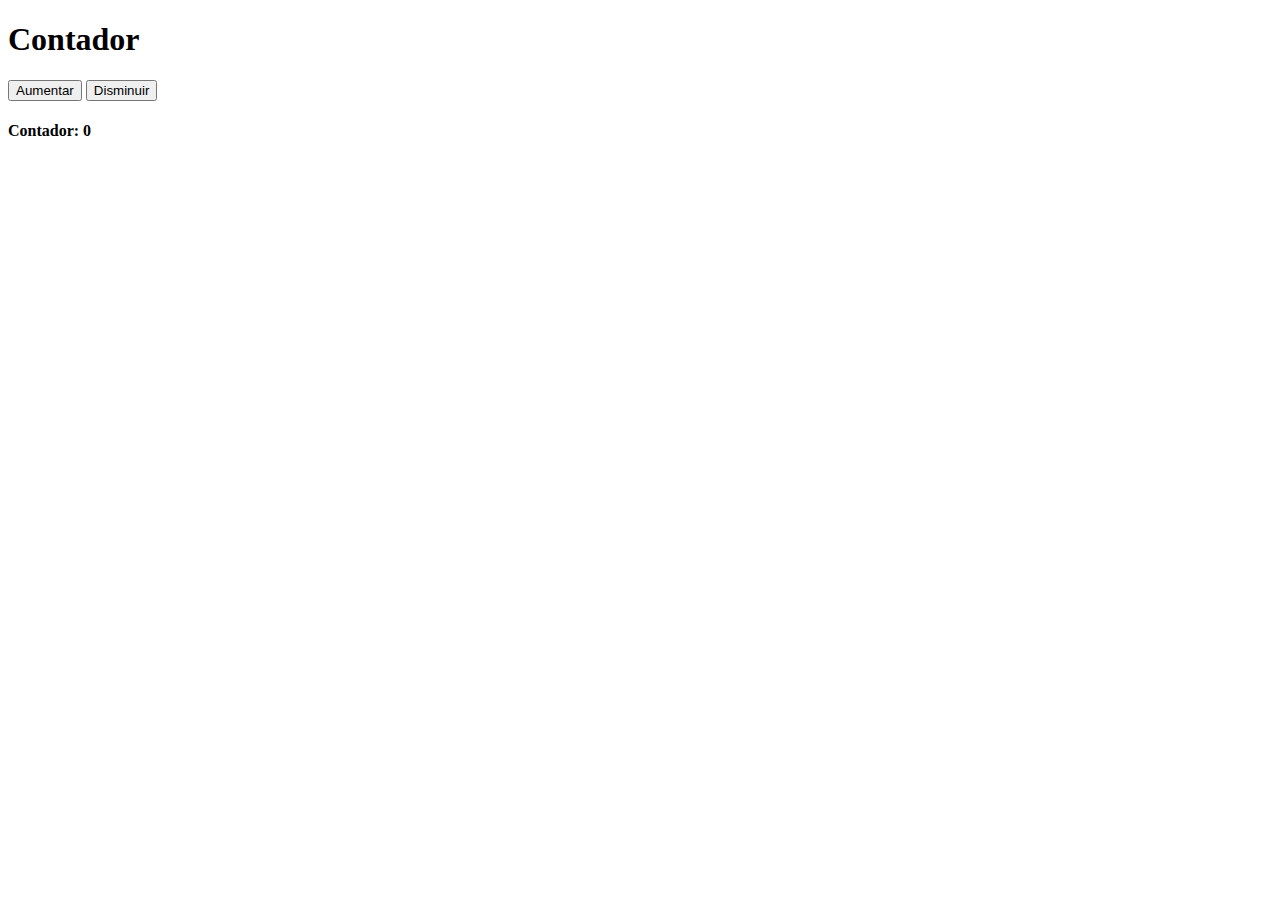
<file: Dom/index.html>
<!DOCTYPE html>
<html lang="en">
<head>
    <meta charset="UTF-8" />
    <meta name="viewport" content="width=device-width, initial-scale=1.0" />
    <title>Add Event Listener</title>
    <link rel="stylesheet" href="style.css" />
    <link
      rel="stylesheet"
      href="https://cdn.jsdelivr.net/npm/bootstrap@5.3.0/dist/css/bootstrap.min.css"
      integrity="sha384-KyZXEAg3QhqLMpG8r+Knujsl5+5hb7x6Df4Lm4f6A/jJRLIVM35jPRV0Y5vgj4bd"
      crossorigin="anonymous"
    />
</head>
<body>
    <div class="container py-5 bg-dark text-center">
      <h1 class="text-white">Contador</h1>
      <button class="btn btn-info">Aumentar</button>
      <button class="btn btn-danger text-white">Disminuir</button> <!-- Añadimos la clase btn-danger -->
      <h4 class="my-5 text-white">Contador: <span id="Span">0</span></h4> <!-- Cambiado el ID a "Span" en mayúsculas -->
    </div>

    <script src="app.js"></script>
</body>
</html>
</file>
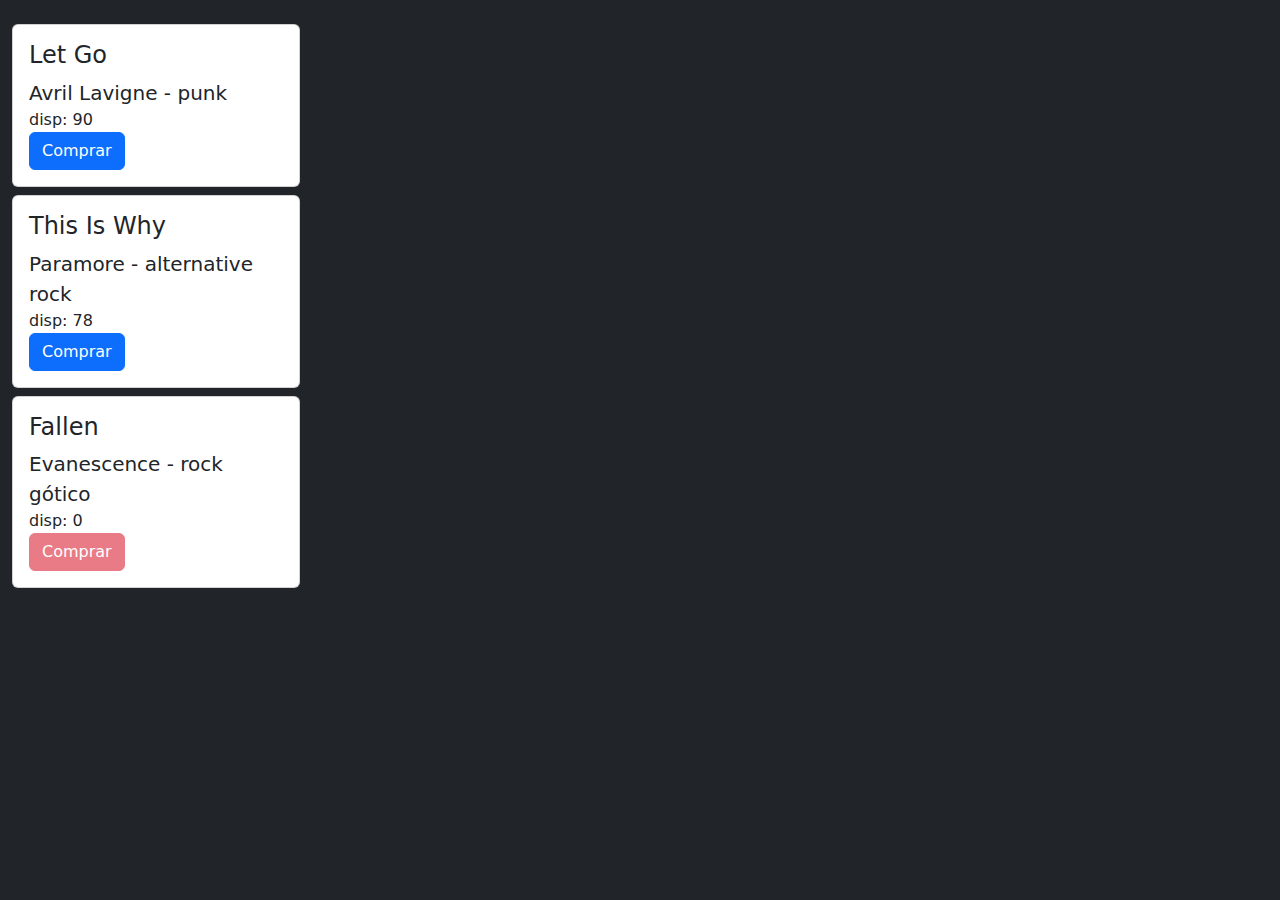
<file: Fundamentos_javas/index.html>
<!DOCTYPE html>
<html lang="en">
<head>
    <meta charset="UTF-8">
    <meta name="viewport" content="width=device-width, initial-scale=1.0">
    <title>Fundamentos de javascript</title>
    <link href="https://cdn.jsdelivr.net/npm/bootstrap@5.3.0-alpha1/dist/css/bootstrap.min.css" rel="stylesheet">
    <script src="https://cdn.jsdelivr.net/npm/@popperjs/core@2.11.6/dist/umd/popper.min.js"></script>
    <script src="https://cdn.jsdelivr.net/npm/bootstrap@5.3.0-alpha1/dist/js/bootstrap.min.js"></script>
</head>
<body class="bg-dark container-fluid mt-4" >
    
    <div id="card-principal" >

       

    </div>
</body>
<script src="app.js"></script>
</html>
</file>
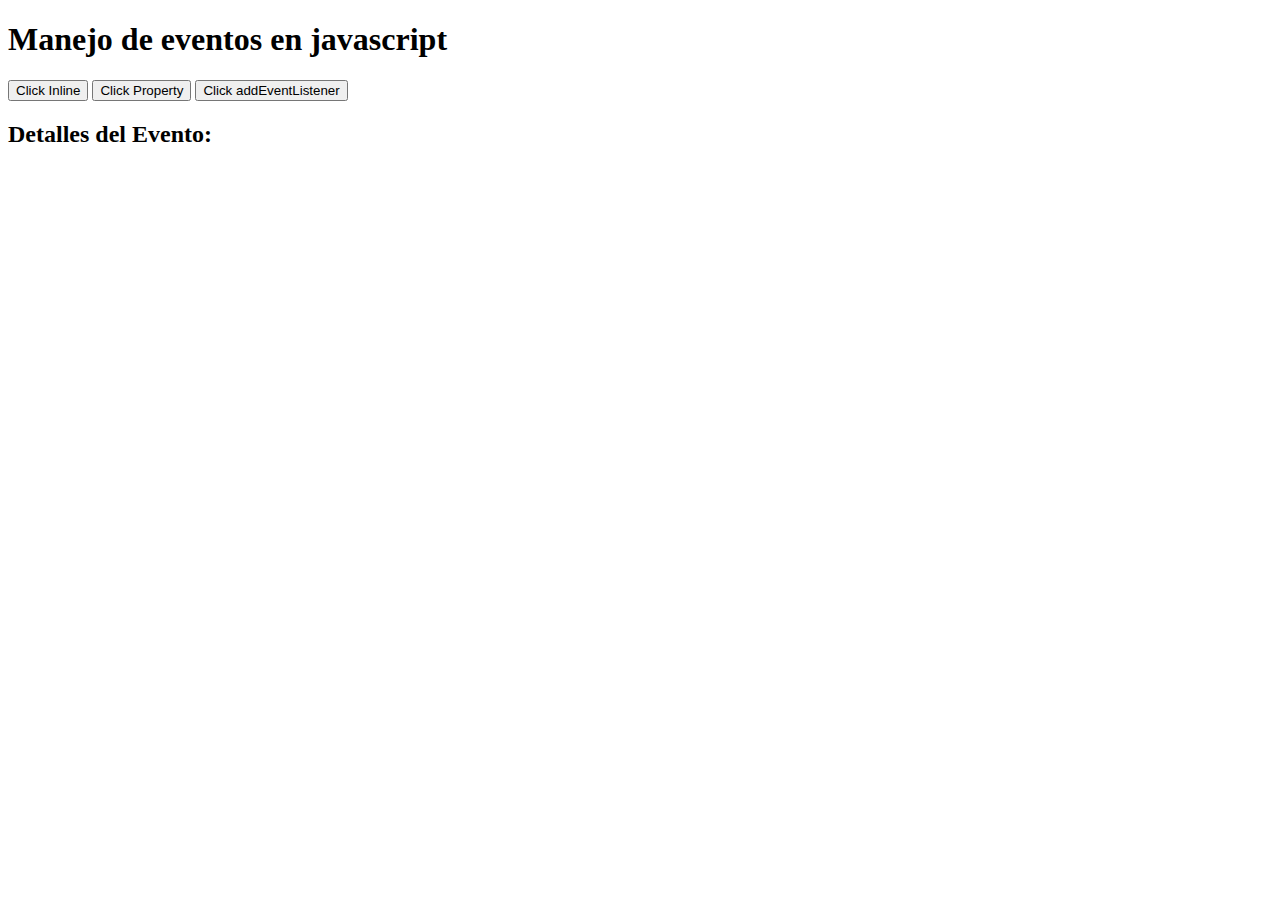
<file: Practica 12/index.html>
<!DOCTYPE html>
<html lang="en">
<head>
    <meta charset="UTF-8">
    <meta name="viewport" content="width=device-width, initial-scale=1.0">
    <title>Ejemplo de eventos en javascript</title>
</head>
<body>
    <h1>Manejo de eventos en javascript</h1>
    <!--Event Handler Inline-->
    <button onclick="inlinehandler()">Click Inline</button>

    <!--Event Handler como propiedad del evento-->
    <button id="propertyHandlerButton">Click Property</button>
    <!--Event Listener con addventListener-->
    <button id="eventListenerButton">Click addEventListener</button>

    <div id="eventDetails">
        <h2>Detalles del Evento:</h2>
        <pre id="eventInfo"></pre>

    </div>

    <script src="scripts.js"></script>
</body>
</html>
</file>
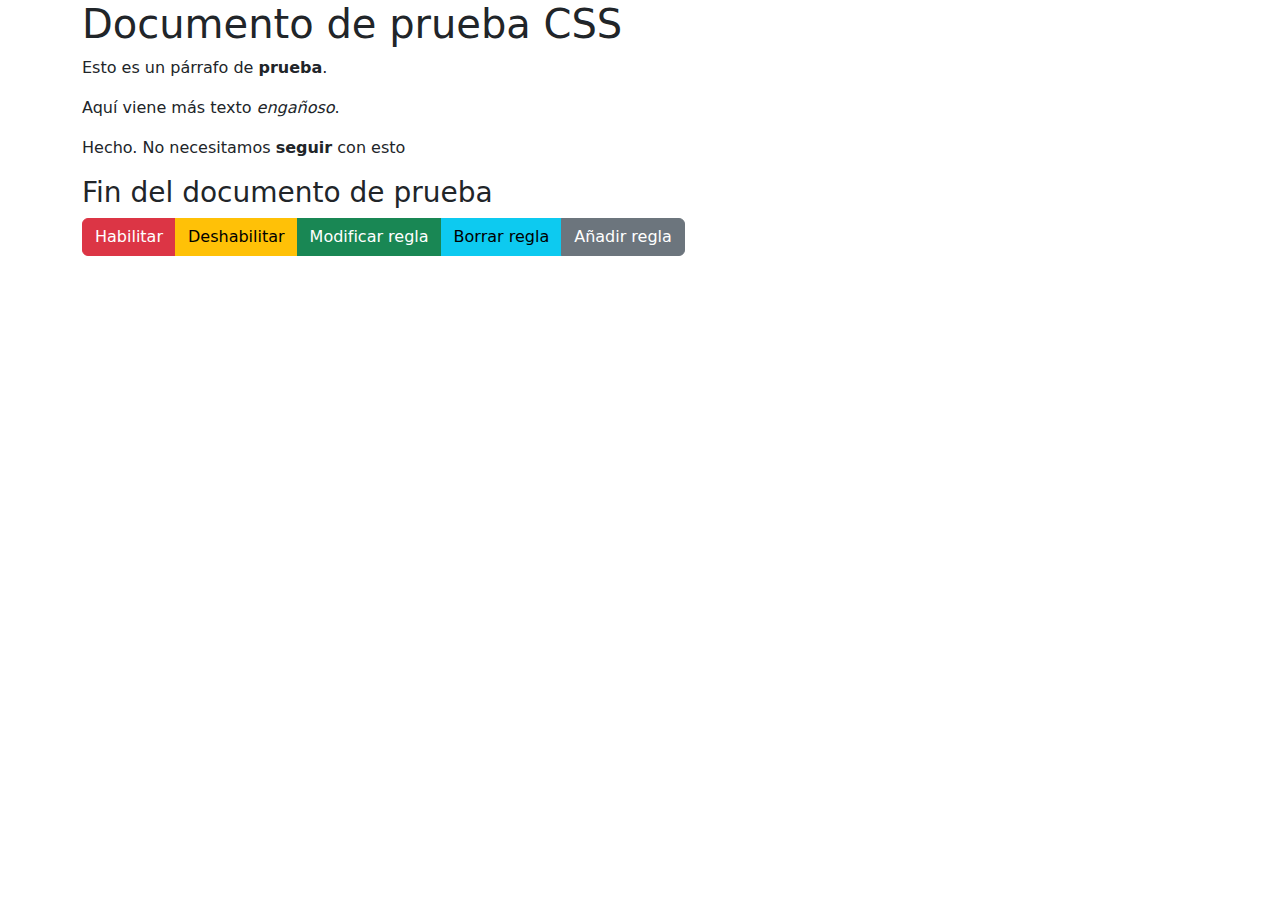
<file: estilosDOM.html>
<!DOCTYPE html>
<html lang="es">
<head>
 <title>Manejo de reglas de estilo con el DOM</title>
 <meta charset="utf-8" />
 <link href="https://cdn.jsdelivr.net/npm/bootstrap@5.0.2/dist/css/bootstrap.min.css"
rel="stylesheet" integrity="sha384-
EVSTQN3/azprG1Anm3QDgpJLIm9Nao0Yz1ztcQTwFspd3yD65VohhpuuCOmLASjC" crossorigin="anonymous">
</head>
<body class="container">
<header>
 <h1>Documento de prueba CSS</h1>
 <p>Esto es un párrafo de <strong>prueba</strong>.</p>
 <p>Aquí viene más texto <em>engañoso</em>.</p>
 <p>Hecho. No necesitamos <strong>seguir</strong> con esto</p>
</header>
<section>
<article>
<h3>Fin del documento de prueba</h3>
<div class="btn-group" role="group" aria-label="Basic mixed styles example">
 <input type="button" class="btn btn-danger" value="Habilitar" id="enabled">
 <input type="button" class="btn btn-warning" value="Deshabilitar" id="disabled">
 <input type="button" class="btn btn-success" value="Modificar regla" id="change">
 <input type="button" class="btn btn-info" value="Borrar regla" id="remove">
 <input type="button"class="btn btn-secondary" value="Añadir regla" id="add">
</div>
</article>
</section>
<script src="./estilosdon.js"></script>
</body>
</html>
</file>
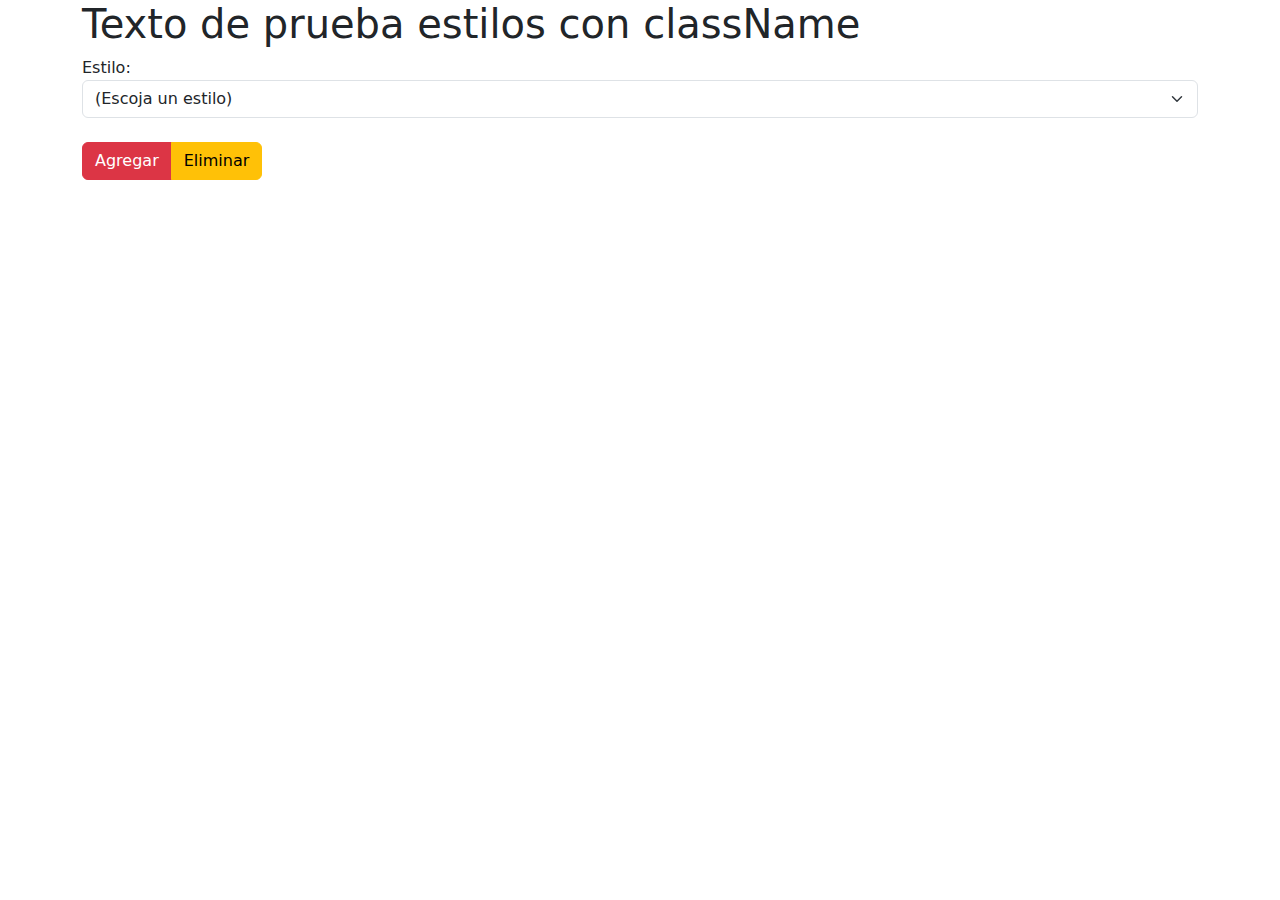
<file: practica 14 dpwa/testclasses.html>
<!DOCTYPE html>
<html lang="es">
  <head>
    <title>Cambio de clases CSS dinámico</title>
    <meta charset="utf-8" />
    <script src="./classname.js"></script>
    <link rel="stylesheet" href="./headings.css" />
    <link
      href="https://cdn.jsdelivr.net/npm/bootstrap@5.0.2/dist/css/bootstrap.min.css"
      rel="stylesheet"
      integrity="sha384-
EVSTQN3/azprG1Anm3QDgpJLIm9Nao0Yz1ztcQTwFspd3yD65VohhpuuCOmLASjC"
      crossorigin="anonymous"
    />
  </head>
  <body class="container">
    <header>
      <h1 id="head">Texto de prueba estilos con className</h1>
    </header>
    <section>
      <article>
        <div class="mb-3">
          <label>Estilo:</label>
          <select id="classes" name="classes" class="form-select">
            <option value="" selected="selected">(Escoja un estilo)</option>
            <option value="formal">Formal</option>
            <option value="letterpress">Texto incrustado</option>
            <option value="offset">Sombra desplazada</option></select
          ><br />
          <div
            class="btn-group"
            role="group"
            aria-label="Basic mixed styles example"
          >
            <button
              type="button"
              class="btn btn-danger"
              name="agregar"
              id="add"
              value="Agregar"
            >
              Agregar
            </button>
            <button
              type="button"
              class="btn btn-warning"
              name="eliminar"
              id="remove"
              value="Eliminar"
            >
              Eliminar
            </button>
          </div>
        </div>
      </article>
    </section>
  </body>
</html>
</file>
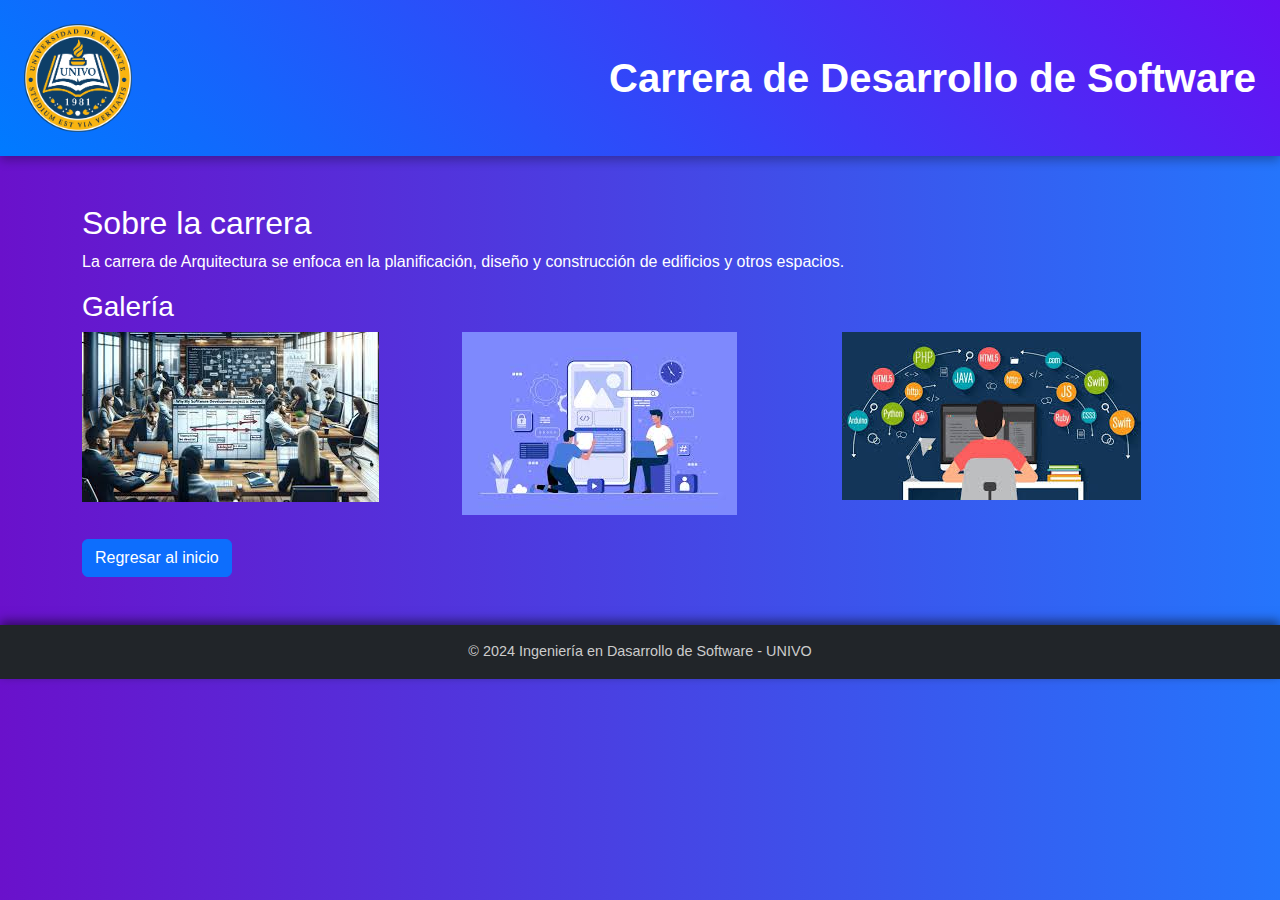
<file: Proyecto-univo/DesarrolloDeSoftware.html>
<!DOCTYPE html>
<html lang="es">
<head>
    <meta charset="UTF-8">
    <meta name="viewport" content="width=device-width, initial-scale=1.0">
    <title>Carrera de Arquitectura</title>
    <link href="https://cdn.jsdelivr.net/npm/bootstrap@5.3.1/dist/css/bootstrap.min.css" rel="stylesheet">
    <link rel="stylesheet" href="./estilos.css">
</head>
<body>
    <header class="bg-secondary text-white text-center p-4">
        <img src="./img/logoUnivo.png" alt="Logo UNIVO" class="me-3" style="height: 108px;">
        <h1>Carrera de Desarrollo de Software</h1>
    </header>

    <main class="container my-5">
        <h2>Sobre la carrera</h2>
        <p>La carrera de Arquitectura se enfoca en la planificación, diseño y construcción de edificios y otros espacios.</p>

        <h3>Galería</h3>
        <div class="row">
            <div class="col-md-4 mb-4">
                <img src="./img/proyectoSoftware.jpg" class="img-fluid" alt="Proyecto de Desarrollo de software">
            </div>
            <div class="col-md-4 mb-4">
                <img src="./img/diseñoSoftware.jpg" class="img-fluid" alt="Diseño software">
            </div>
            <div class="col-md-4 mb-4">
                <img src="./img/construcciónEnSoftrware.jpg" class="img-fluid" alt="Construcción">
            </div>
        </div>
        <a href="./index.html" class="btn btn-primary">Regresar al inicio</a>
    </main>

    <footer class="bg-dark text-white text-center p-3">
        <p>&copy; 2024 Ingeniería en Dasarrollo de Software - UNIVO</p>
    </footer>
</body>
</html>
</file>
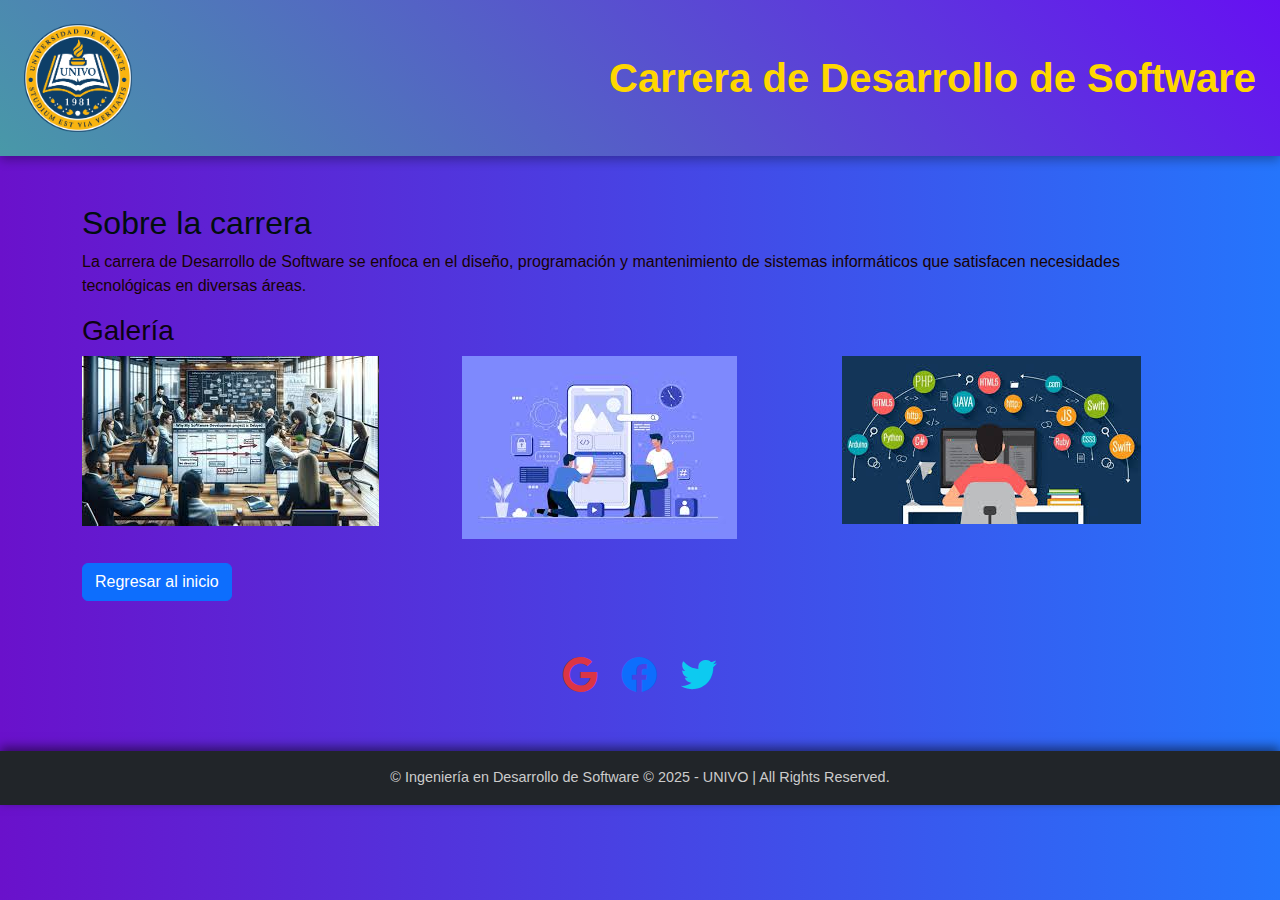
<file: Proyecto-Univo/DesarrolloDeSoftware.html>
<!DOCTYPE html>
<html lang="es">
<head>
    <meta charset="UTF-8">
    <meta name="viewport" content="width=device-width, initial-scale=1.0">
    <title>Carrera de Desarrollo de Software</title>
    <link href="https://cdn.jsdelivr.net/npm/bootstrap@5.3.1/dist/css/bootstrap.min.css" rel="stylesheet">
    <link rel="stylesheet" href="./carreras.css">
    
    <link rel="stylesheet" href="https://cdnjs.cloudflare.com/ajax/libs/font-awesome/6.0.0-beta3/css/all.min.css">
    <script src="https://accounts.google.com/gsi/client" async defer></script>
    
    <script async defer crossorigin="anonymous" src="https://connect.facebook.net/es_ES/sdk.js#xfbml=1&version=v16.0&appId=TU_APP_ID_DE_FACEBOOK&autoLogAppEvents=1"></script>
    <script>
        // configuración para google
        function handleCredentialResponse(response) {
            const data = JSON.parse(atob(response.credential.split('.')[1]));
            alert(`¡Bienvenido ${data.name}! Tu correo: ${data.email}`);
        }

        // Configuración para Facebook
        function checkLoginState() {
            FB.getLoginStatus(function(response) {
                if (response.status === 'connected') {
                    FB.api('/me', {fields: 'name,email'}, function(data) {
                        alert(`¡Bienvenido ${data.name}! Tu correo: ${data.email}`);
                    });
                }
            });
        }

        // Acción para el clic en el ícono de Google
        function iniciarSesionGoogle() {
            google.accounts.id.prompt(); 
        }
    </script>
</head>
<body>
    <header class="bg-secondary text-white text-center p-4">
        <img src="./logoUnivo.png" alt="Logo UNIVO" class="me-3" style="height: 108px;">
        <h1>Carrera de Desarrollo de Software</h1>
    </header>

    <main class="container my-5">
        <h2>Sobre la carrera</h2>
        <p>La carrera de Desarrollo de Software se enfoca en el diseño, programación y mantenimiento de sistemas informáticos que satisfacen necesidades tecnológicas en diversas áreas.</p>

        <h3>Galería</h3>
        <div class="row">
            <div class="col-md-4 mb-4">
                <img src="./proyectoSoftware.jpg" class="img-fluid" alt="Proyecto de Desarrollo de Software">
            </div>
            <div class="col-md-4 mb-4">
                <img src="./diseñoSoftware.jpg" class="img-fluid" alt="Diseño de Software">
            </div>
            <div class="col-md-4 mb-4">
                <img src="./construcciónEnSoftrware.jpg" class="img-fluid" alt="Construcción de Software">
            </div>
        </div>
        <a href="./index.html" class="btn btn-primary">Regresar al inicio</a>
    </main>

    <!-- Íconos para las redes sociales -->
    <section class="text-center my-5">
        
        <div class="d-flex justify-content-center gap-4 mt-4">
            <!-- Ícono  de Google -->
            <a href="https://www.univo.edu.sv/ingenieria/ingenieria-en-desarrollo-de-software/" onclick="iniciarSesionGoogle()" class="text-danger" style="font-size: 36px;">
                <i class="fab fa-google"></i>
            </a>

            <!-- Ícono de Facebook -->
            <a href="https://www.facebook.com/UNIVOSM/?locale=es_LA" onclick="checkLoginState();" class="text-primary" style="font-size: 36px;">
                <i class="fab fa-facebook"></i>
            </a>

            <!-- Ícono de Twitter -->
            <a href="https://x.com/i/flow/login?redirect_after_login=%2Funivosm" 
               target="_blank" class="text-info" style="font-size: 36px;">
                <i class="fab fa-twitter"></i>
            </a>
        </div>
    </section>

    <footer class="bg-dark text-white text-center p-3">
        <p>&copy; Ingeniería en Desarrollo de Software  © 2025 - UNIVO | All Rights Reserved.</p>
    </footer>
</body>
</html>
</file>
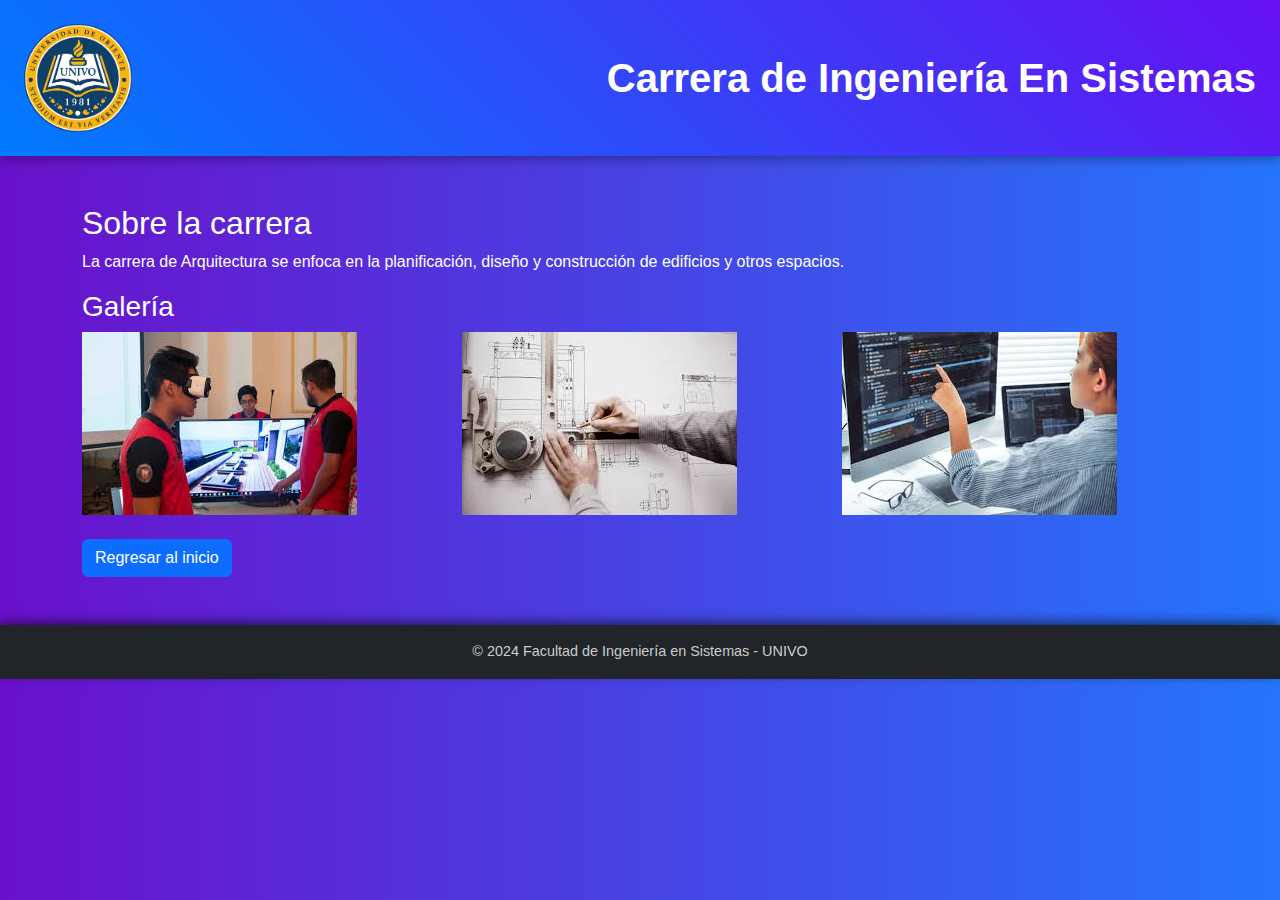
<file: Proyecto-univo/IngenieriaEnSistemas.html>
<!DOCTYPE html>
<html lang="es">
<head>
    <meta charset="UTF-8">
    <meta name="viewport" content="width=device-width, initial-scale=1.0">
    <title>Carrera de Arquitectura</title>
    <link href="https://cdn.jsdelivr.net/npm/bootstrap@5.3.1/dist/css/bootstrap.min.css" rel="stylesheet">
    <link rel="stylesheet" href="./estilos.css">
</head>
<body>
    <header class="bg-secondary text-white text-center p-4">
        <img src="./img/logoUnivo.png" alt="Logo UNIVO" class="me-3" style="height: 108px;">
        <h1>Carrera de Ingeniería En Sistemas</h1>
    </header>

    <main class="container my-5">
        <h2>Sobre la carrera</h2>
        <p>La carrera de Arquitectura se enfoca en la planificación, diseño y construcción de edificios y otros espacios.</p>

        <h3>Galería</h3>
        <div class="row">
            <div class="col-md-4 mb-4">
                <img src="./img/proyectoSistemas.jpg" class="img-fluid" alt="Proyecto de ingeniería en sistemas">
            </div>
            <div class="col-md-4 mb-4">
                <img src="./img/diseñoSistema.jpg" class="img-fluid" alt="Diseño de Sistemas">
            </div>
            <div class="col-md-4 mb-4">
                <img src="./img/construccionSistemas.jpg" class="img-fluid" alt="Construcción">
            </div>
        </div>
        <a href="./index.html" class="btn btn-primary">Regresar al inicio</a>
    </main>

    <footer class="bg-dark text-white text-center p-3">
        <p>&copy; 2024 Facultad de Ingeniería en Sistemas - UNIVO</p>
    </footer>
</body>
</html>
</file>
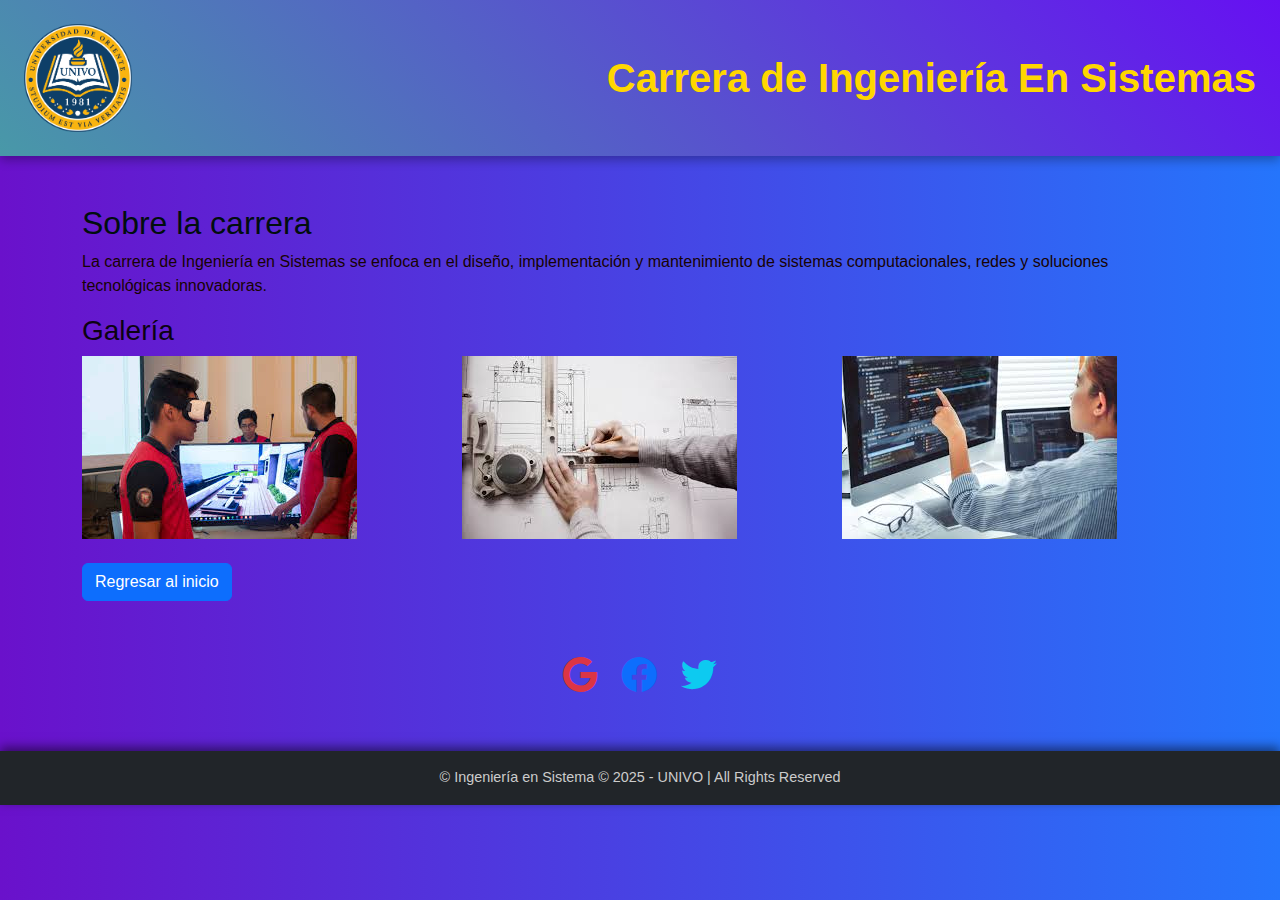
<file: Proyecto-Univo/IngenieriaEnSistemas.html>
<!DOCTYPE html>
<html lang="es">
<head>
    <meta charset="UTF-8">
    <meta name="viewport" content="width=device-width, initial-scale=1.0">
    <title>Carrera de Ingeniería En Sistemas</title>
    <link href="https://cdn.jsdelivr.net/npm/bootstrap@5.3.1/dist/css/bootstrap.min.css" rel="stylesheet">
    <link rel="stylesheet" href="./carreras.css">
    <link rel="stylesheet" href="https://cdnjs.cloudflare.com/ajax/libs/font-awesome/6.0.0-beta3/css/all.min.css">
    <script src="https://accounts.google.com/gsi/client" async defer></script>
    <script async defer crossorigin="anonymous" src="https://connect.facebook.net/es_ES/sdk.js#xfbml=1&version=v16.0&appId=TU_APP_ID_DE_FACEBOOK&autoLogAppEvents=1"></script>
    <script>
        // Configuración para Google
        function handleCredentialResponse(response) {
            const data = JSON.parse(atob(response.credential.split('.')[1]));
            alert(`¡Bienvenido ${data.name}! Tu correo: ${data.email}`);
        }

        // Configuración para Facebook
        function checkLoginState() {
            FB.getLoginStatus(function(response) {
                if (response.status === 'connected') {
                    FB.api('/me', {fields: 'name,email'}, function(data) {
                        alert(`¡Bienvenido ${data.name}! Tu correo: ${data.email}`);
                    });
                }
            });
        }

        // Acción para el clic en el ícono de Google
        function iniciarSesionGoogle() {
            google.accounts.id.prompt(); 
        }
    </script>
</head>
<body>
    <header class="bg-secondary text-white text-center p-4">
        <img src="./logoUnivo.png" alt="Logo UNIVO" class="me-3" style="height: 108px;">
        <h1>Carrera de Ingeniería En Sistemas</h1>
    </header>

    <main class="container my-5">
        <h2>Sobre la carrera</h2>
        <p>La carrera de Ingeniería en Sistemas se enfoca en el diseño, implementación y mantenimiento de sistemas computacionales, redes y soluciones tecnológicas innovadoras.</p>

        <h3>Galería</h3>
        <div class="row">
            <div class="col-md-4 mb-4">
                <img src="./proyectoSistemas.jpg" class="img-fluid" alt="Proyecto de ingeniería en sistemas">
            </div>
            <div class="col-md-4 mb-4">
                <img src="./diseñoSistema.jpg" class="img-fluid" alt="Diseño de Sistemas">
            </div>
            <div class="col-md-4 mb-4">
                <img src="./construccionSistemas.jpg" class="img-fluid" alt="Construcción de Sistemas">
            </div>
        </div>
        <a href="./index.html" class="btn btn-primary">Regresar al inicio</a>
    </main>

    <!-- Íconos para las redes sociales -->
    <section class="text-center my-5">
       
        <div class="d-flex justify-content-center gap-4 mt-4">
            <!-- Ícono personalizado de Google -->
            <a href="https://www.univo.edu.sv/ingenieria/ingenieria-en-desarrollo-de-software/#" onclick="iniciarSesionGoogle()" class="text-danger" style="font-size: 36px;">
                <i class="fab fa-google"></i>
            </a>

            <!-- Ícono de Facebook -->
            <a href="https://www.facebook.com/photo.php?fbid=4864944600240729&id=253127904755778&set=a.253548418047060" onclick="checkLoginState();" class="text-primary" style="font-size: 36px;">
                <i class="fab fa-facebook"></i>
            </a>

            <!-- Ícono de Twitter -->
            <a href="https://x.com/univo/status/1097952212569985026" 
               target="_blank" class="text-info" style="font-size: 36px;">
                <i class="fab fa-twitter"></i>
            </a>
        </div>
    </section>

    <footer class="bg-dark text-white text-center p-3">
        <p>&copy; Ingeniería en Sistema  © 2025 - UNIVO | All Rights Reserved</p>
    </footer>
</body>
</html>
</file>
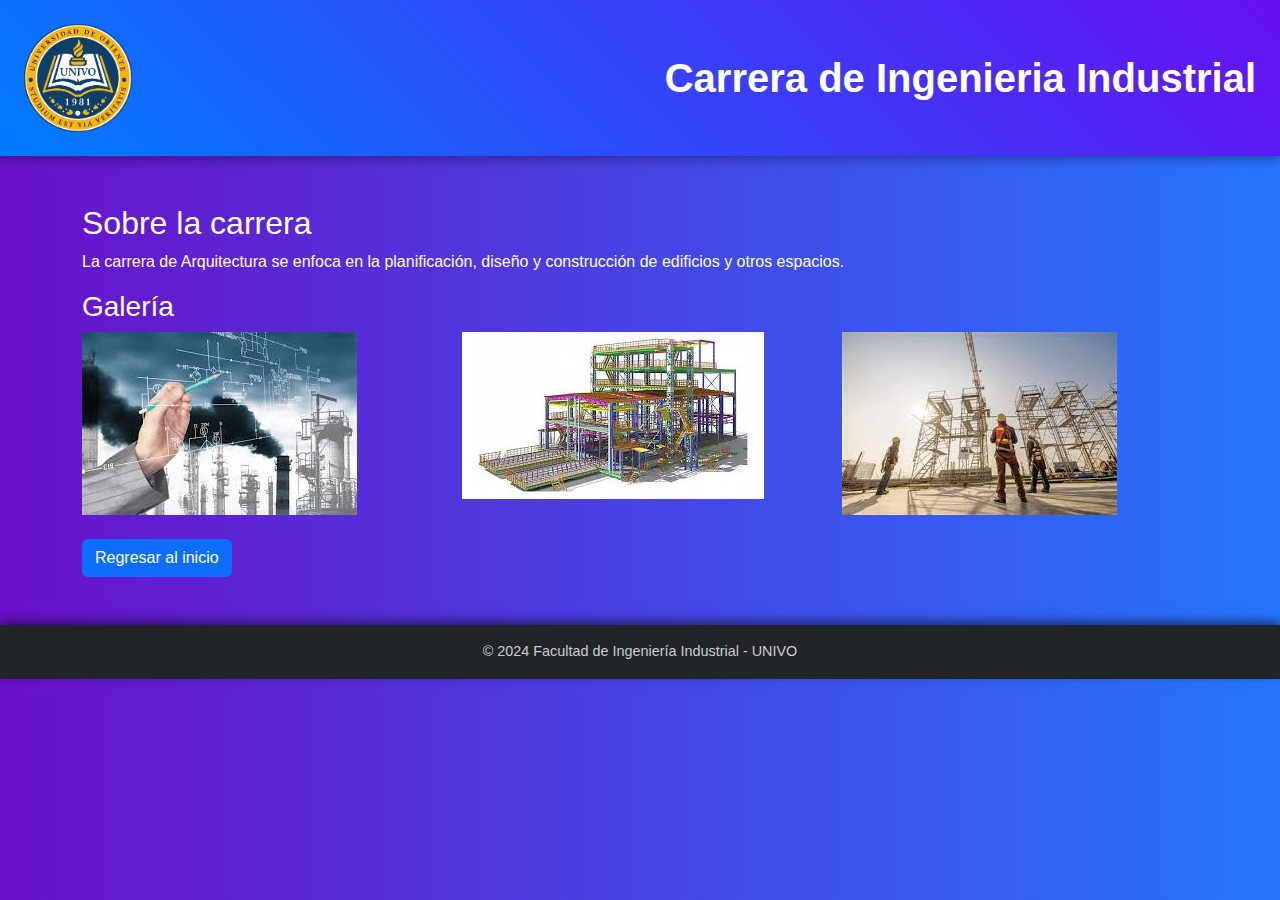
<file: Proyecto-univo/IngenieriaIndustrial.html>
<!DOCTYPE html>
<html lang="es">
<head>
    <meta charset="UTF-8">
    <meta name="viewport" content="width=device-width, initial-scale=1.0">
    <title>Carrera de Arquitectura</title>
    <link href="https://cdn.jsdelivr.net/npm/bootstrap@5.3.1/dist/css/bootstrap.min.css" rel="stylesheet">
    <link rel="stylesheet" href="./estilos.css">
</head>
<body>
    <header class="bg-secondary text-white text-center p-4">
        <img src="./img/logoUnivo.png" alt="Logo UNIVO" class="me-3" style="height: 108px;">
        <h1>Carrera de Ingenieria Industrial</h1>
    </header>

    <main class="container my-5">
        <h2>Sobre la carrera</h2>
        <p>La carrera de Arquitectura se enfoca en la planificación, diseño y construcción de edificios y otros espacios.</p>

        <h3>Galería</h3>
        <div class="row">
            <div class="col-md-4 mb-4">
                <img src="./img/proyectoIndstrial.jpg" class="img-fluid" alt="Proyecto de Ingeniería Industrial">
            </div>
            <div class="col-md-4 mb-4">
                <img src="./img/industrial diseño.jpg" class="img-fluid" alt="Diseño de Ingeniería Industrial">
            </div>
            <div class="col-md-4 mb-4">
                <img src="./img/construcciónIndustrial.jpg" class="img-fluid" alt="Construcción">
            </div>
        </div>
        <a href="./index.html" class="btn btn-primary">Regresar al inicio</a>
    </main>

    <footer class="bg-dark text-white text-center p-3">
        <p>&copy; 2024 Facultad de Ingeniería Industrial - UNIVO</p>
    </footer>
</body>
</html>
</file>
<file: Dom/style.css>
.text-danger {
    color: #dc3545;
}
</file>
<file: practica 14 dpwa/headings.css>
.formal {
    background:#57758a;
    color:#fff;
    font-family:'LeagueGothic-Regular',sans-serif;
    font-size:3.6em;
    padding: 6px 9px;
    text-align: center;
    text-shadow: 0px -1px 0px #303030;
   }
   .letterpress{
    color: #222;
    background:#414141;
    font-family:'Chunkfive',sans-serif;
    font-size:3.2em;
    padding-right: 12px;
    text-align: right;
    text-shadow: 0px 2px 1px #555;
   }
   .offset{
    background:#e4e4c7;
    /* Dejar suficiente espacio de relleno para acomodar la sombra */
    padding:16px 16px 25px 16px;
    font-family:'LeagueGothic-Regular',sans-serif;
    font-size:3.8em;
    letter-spacing:5px;
    font-weight:bold;
    color:#526972;
    text-align: left;
    text-shadow:4px 4px 0px #e4e4c7,
    6px 6px 0px #526972;
   }
</file>
<file: Proyecto-univo/estilos.css>
/* estilos.css */

body {
    font-family: 'Roboto', sans-serif;
    background: linear-gradient(to right, #6a11cb, #2575fc);
    color: #fff;
    margin: 0;
    padding: 0;
}

header {
    background: linear-gradient(45deg, #007bff, #6610f2);
    display: flex;
    justify-content: space-between;  /* Espacio entre el logo y el texto */
    align-items: center;
    padding: 20px;
    box-shadow: 0px 4px 10px rgba(0, 0, 0, 0.3);
}

header .logo {
    height: 60px;
    margin-right: 15px;
}

header .text-center {
    text-align: center;
    flex-grow: 1;  /* Para asegurar que el texto se mantenga centrado */
}

header h1 {
    font-size: 2.5rem;
    font-weight: bold;
    margin: 0;
}

header p {
    font-size: 1.2rem;
    margin-top: 5px;
}

.navbar {
    border-bottom: 2px solid rgba(255, 255, 255, 0.5);
    transition: all 0.3s ease-in-out;
}

.navbar-nav .nav-link {
    font-weight: bold;
    text-transform: uppercase;
    letter-spacing: 1px;
    color: #fff;
    position: relative;
    transition: all 0.3s ease;
}

.navbar-nav .nav-link:hover {
    color: #ffd700;
    text-shadow: 0px 2px 10px rgba(255, 215, 0, 0.7);
}

.navbar-nav .nav-link::after {
    content: "";
    position: absolute;
    width: 0%;
    height: 2px;
    background: #ffd700;
    bottom: -5px;
    left: 0;
    transition: width 0.3s;
}

.navbar-nav .nav-link:hover::after {
    width: 100%;
}

.carousel-inner img {
    height: 500px;
    object-fit: cover;
    filter: brightness(90%);
    transition: filter 0.5s ease-in-out;
}

.carousel-inner img:hover {
    filter: brightness(100%);
}

footer {
    background: #222;
    box-shadow: 0px -4px 10px rgba(0, 0, 0, 0.5);
}

footer p {
    margin: 0;
    color: #ccc;
    font-size: 0.9rem;
}

button {
    cursor: pointer;
}

/* Responsive */
@media (max-width: 768px) {
    header h1 {
        font-size: 2rem;
    }

    header p {
        font-size: 1rem;
    }

    .carousel-inner img {
        height: 300px;
    }
}
</file>
<file: Proyecto-Univo/carreras.css>
header h1 {
    color: #FFD700;  
}
div-class {
    background-color: #aa993863;  
}
main h2 {
    color: #010e0e;  
}
main p {
    color: #180303;  
}
main h3 {
    color: #0c0213;  
}
a.btn {
    color: white;  
}
section a {
    color: #ffffff;
    transition: color 0.3s ease;
     
}

section a:hover {
    color: #ff6347;
}
footer p {
    color: #c5b523;  
}
body {
    font-family: 'Roboto', sans-serif;
    background: linear-gradient(to right, #6a11cb, #2575fc);
    color: #fff;
    margin: 0;
    padding: 0;
}

header {
    background: linear-gradient(45deg, #00e1ff54, #6610f2);
    display: flex;
    justify-content: space-between;  
    align-items: center;
    padding: 20px;
    box-shadow: 0px 4px 10px rgba(0, 0, 0, 0.3);
}

header .logo {
    height: 60px;
    margin-right: 15px;
}

header .text-center {
    text-align: center;
    flex-grow: 1;  
}

header h1 {
    font-size: 2.5rem;
    font-weight: bold;
    margin: 0;
}

header p {
    font-size: 1.2rem;
    margin-top: 5px;
}

.navbar {
    border-bottom: 2px solid rgba(32, 2, 2, 0.5);
    transition: all 0.3s ease-in-out;
}

.navbar-nav .nav-link {
    font-weight: bold;
    text-transform: uppercase;
    letter-spacing: 1px;
    color: #fff;
    position: relative;
    transition: all 0.3s ease;
}

.navbar-nav .nav-link:hover {
    color: #ffd700;
    text-shadow: 0px 2px 10px rgba(255, 215, 0, 0.7);
}

.navbar-nav .nav-link::after {
    content: "";
    position: absolute;
    width: 0%;
    height: 2px;
    background: #ffd700;
    bottom: -5px;
    left: 0;
    transition: width 0.3s;
}
.navbar-nav .nav-link:hover::after {
    width: 100%;
}
.carousel-inner img {
    height: 500px;
    object-fit: cover;
    filter: brightness(90%);
    transition: filter 0.5s ease-in-out;
}
.carousel-inner img:hover {
    filter: brightness(100%);
}

footer {
    background: #222222a8;
    box-shadow: 0px -4px 10px rgba(0, 0, 0, 0.5);
}

footer p {
    margin: 0;
    color: #ccc;
    font-size: 0.9rem;
}
button {
    cursor: pointer;
    background-color: #333333;
}
@media (max-width: 768px) {
    header h1 {
        font-size: 2rem;
    }

    header p {
        font-size: 1rem;
    }

    .carousel-inner img {
        height: 300px;
    }
}
</file>
